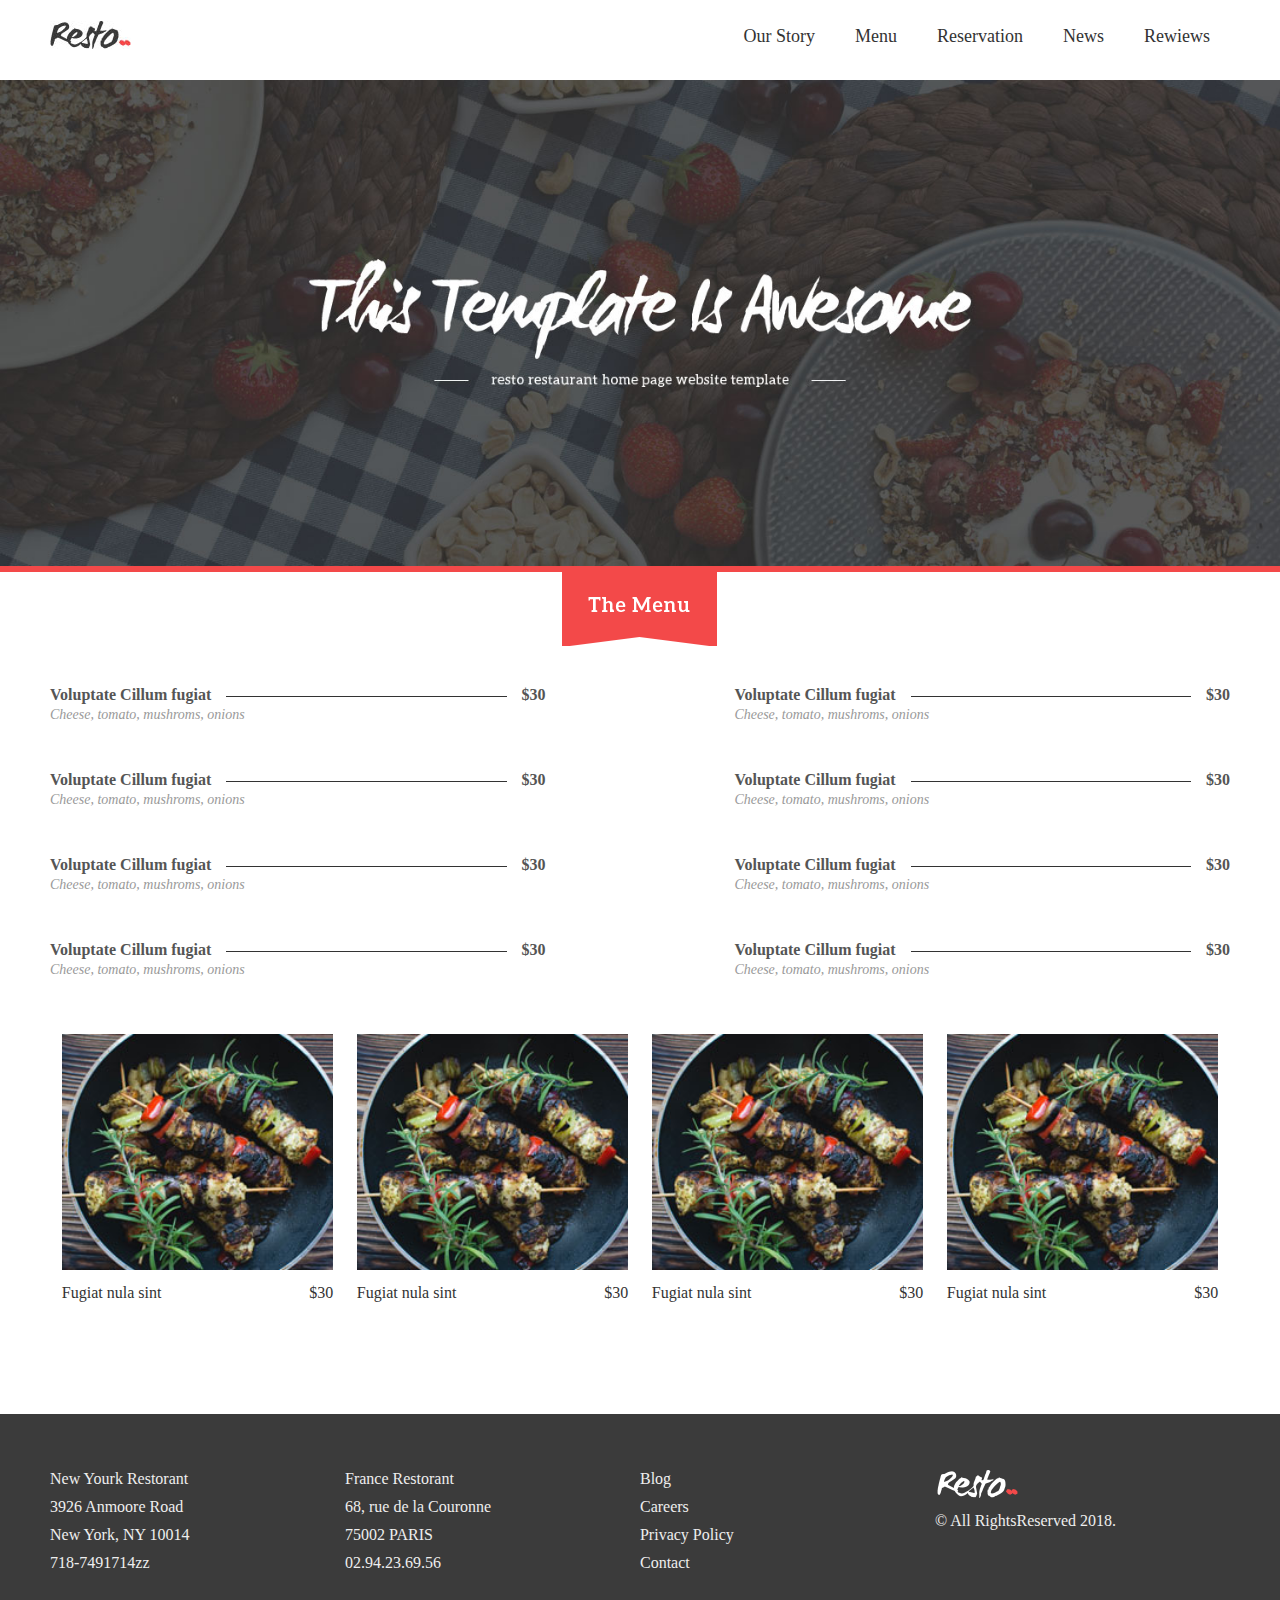
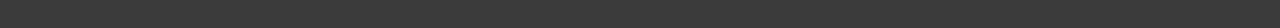
<file: client/index.html>
<!DOCTYPE html>
<html lang="en">
<head>
  <meta charset="UTF-8">
  <meta name="viewport" content="width=device-width, initial-scale=1.0">
  <meta http-equiv="X-UA-Compatible" content="ie=edge">
  <title>Resto</title>
  <link rel="stylesheet" href="main.css">
</head>
<body>
  <header>
    <div class="wrapper">
      <h1 class="logo">Resto</h1>
      <nav>
        <h2>Main Navigation</h2>
        <ul>
          <li><a href="">Our Story</a></li>
          <li><a href="">Menu</a></li>
          <li><a href="">Reservation</a></li>
          <li><a href="">News</a></li>
          <li><a href="">Rewiews</a></li>
        </ul>
      </nav>
    </div>
  </header>

  <!-- Start home page content -->

  <div id="main-banner">
    <img src="img/banner.jpg" alt="Welcome to Resto">
  </div>
  <div class="wrapper">
    <section id="home-menu">
      <h2>Menu</h2>
      <ul>
        <li>
          <span class="dish">Voluptate Cillum fugiat</span>
          <span class="price">$30</span>
          <span class="description">Cheese, tomato, mushroms, onions</span>
        </li>
        <li>
          <span class="dish">Voluptate Cillum fugiat</span>
          <span class="price">$30</span>
          <span class="description">Cheese, tomato, mushroms, onions</span>
        </li>
        <li>
          <span class="dish">Voluptate Cillum fugiat</span>
          <span class="price">$30</span>
          <span class="description">Cheese, tomato, mushroms, onions</span>
        </li>
        <li>
          <span class="dish">Voluptate Cillum fugiat</span>
          <span class="price">$30</span>
          <span class="description">Cheese, tomato, mushroms, onions</span>
        </li>
        <li>
          <span class="dish">Voluptate Cillum fugiat</span>
          <span class="price">$30</span>
          <span class="description">Cheese, tomato, mushroms, onions</span>
        </li>
        <li>
          <span class="dish">Voluptate Cillum fugiat</span>
          <span class="price">$30</span>
          <span class="description">Cheese, tomato, mushroms, onions</span>
        </li>
        <li>
          <span class="dish">Voluptate Cillum fugiat</span>
          <span class="price">$30</span>
          <span class="description">Cheese, tomato, mushroms, onions</span>
        </li>
        <li>
          <span class="dish">Voluptate Cillum fugiat</span>
          <span class="price">$30</span>
          <span class="description">Cheese, tomato, mushroms, onions</span>
        </li>
      </ul>
    </section>
    <section id="featured">
      <ul>
        <li>
          <img src="img/thumb-1.jpg" alt="">
          <a href="">Fugiat nula sint</a>
          <span>$30</span>
          <span class="rating"></span>
        </li>
        <li>
          <img src="img/thumb-1.jpg" alt="">
          <a href="">Fugiat nula sint</a>
          <span>$30</span>
          <span class="rating"></span>
        </li>
        <li>
          <img src="img/thumb-1.jpg" alt="">
          <a href="">Fugiat nula sint</a>
          <span>$30</span>
          <span class="rating"></span>
        </li>
        <li>
          <img src="img/thumb-1.jpg" alt="">
          <a href="">Fugiat nula sint</a>
          <span>$30</span>
          <span class="rating"></span>
        </li>
      </ul>
    </section>
  </div>

  <!-- End home page content -->

  <footer>
    <div class="wrapper">
      <ul>
        <li>New Yourk Restorant</li>
        <li>3926 Anmoore Road</li>
        <li>New York, NY 10014</li>
        <li>718-7491714zz</li>
      </ul>
      <ul>
        <li>France Restorant</li>
        <li>68, rue de la Couronne</li>
        <li>75002 PARIS</li>
        <li>02.94.23.69.56</li>
      </ul>
      <ul>
        <li><a href="">Blog</a></li>
        <li><a href="">Careers</a></li>
        <li><a href="">Privacy Policy</a></li>
        <li><a href="">Contact</a></li>
      </ul>
      <ul>
        <li><img src="img/white-logo.png" alt="logo"></li>
        <li>&copy; All RightsReserved 2018.</li>
      </ul>
    </div>
  </footer>
</body>
</html>
</file>
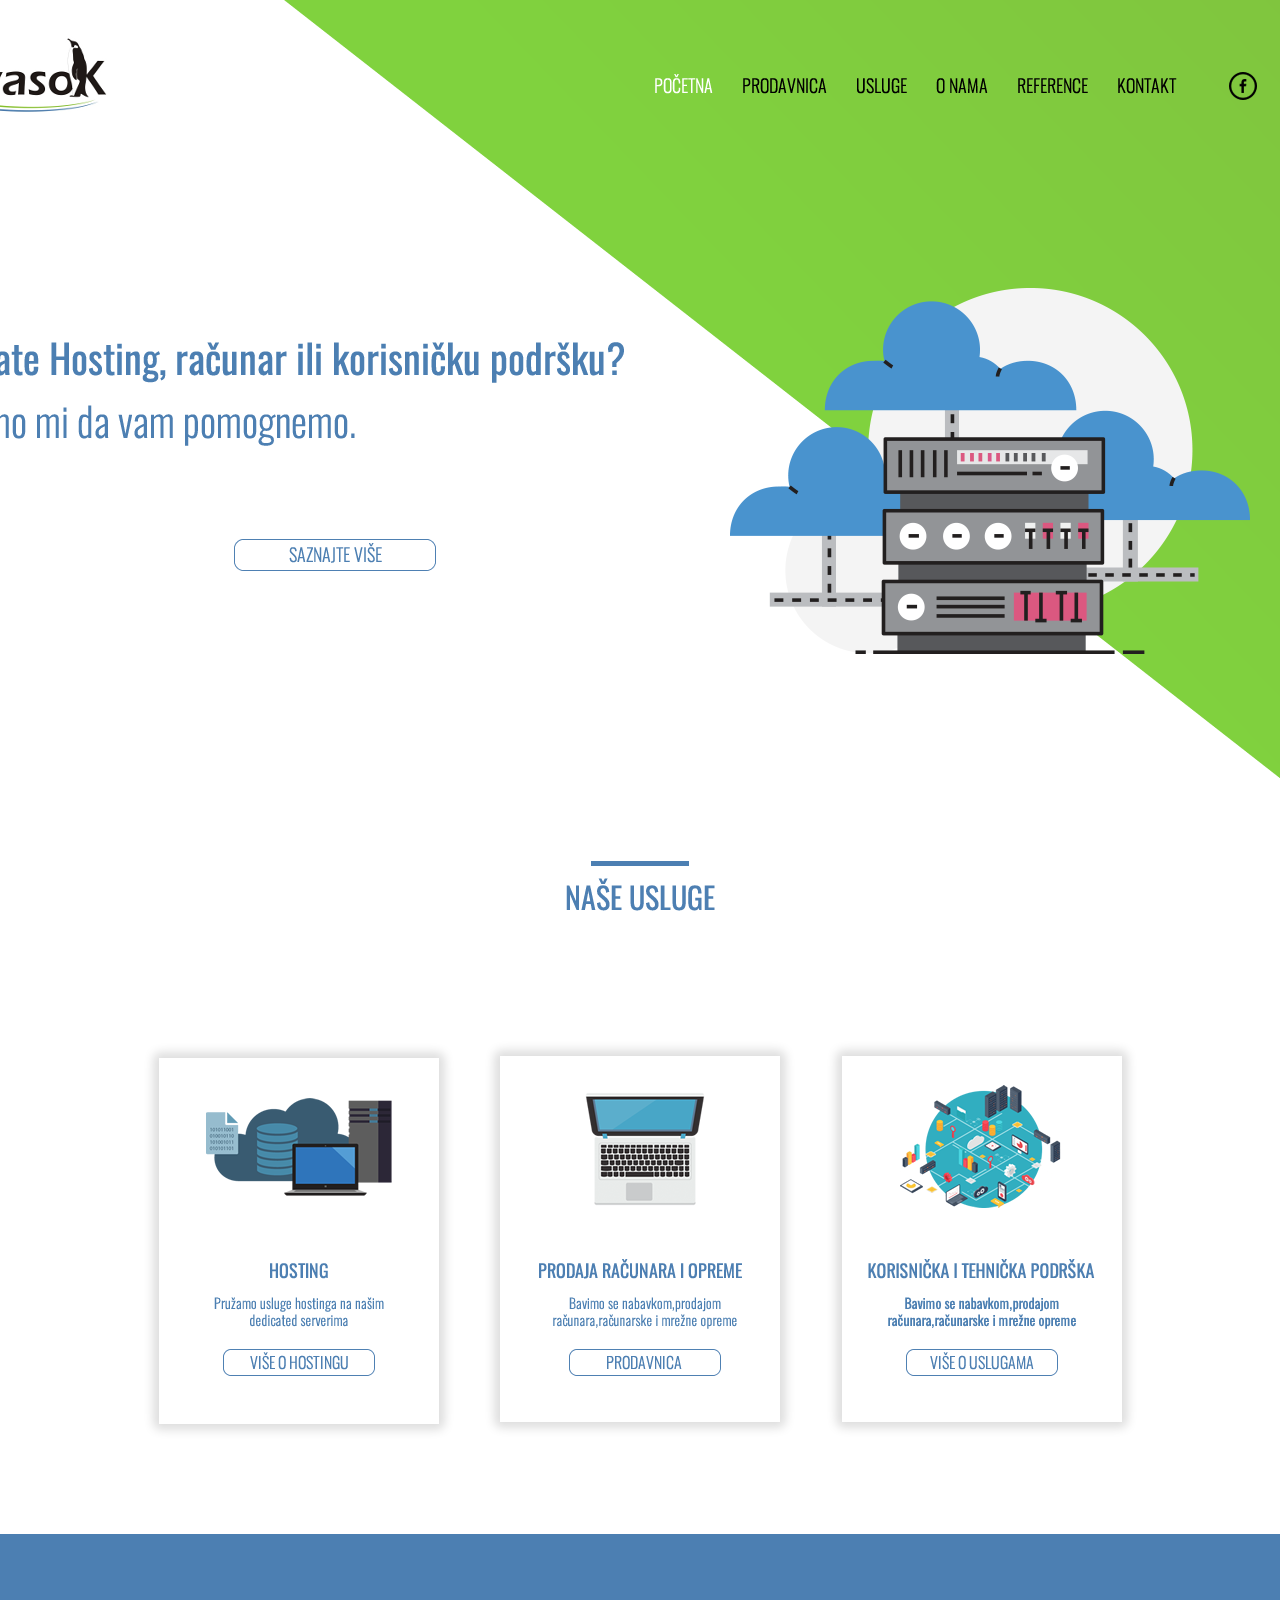
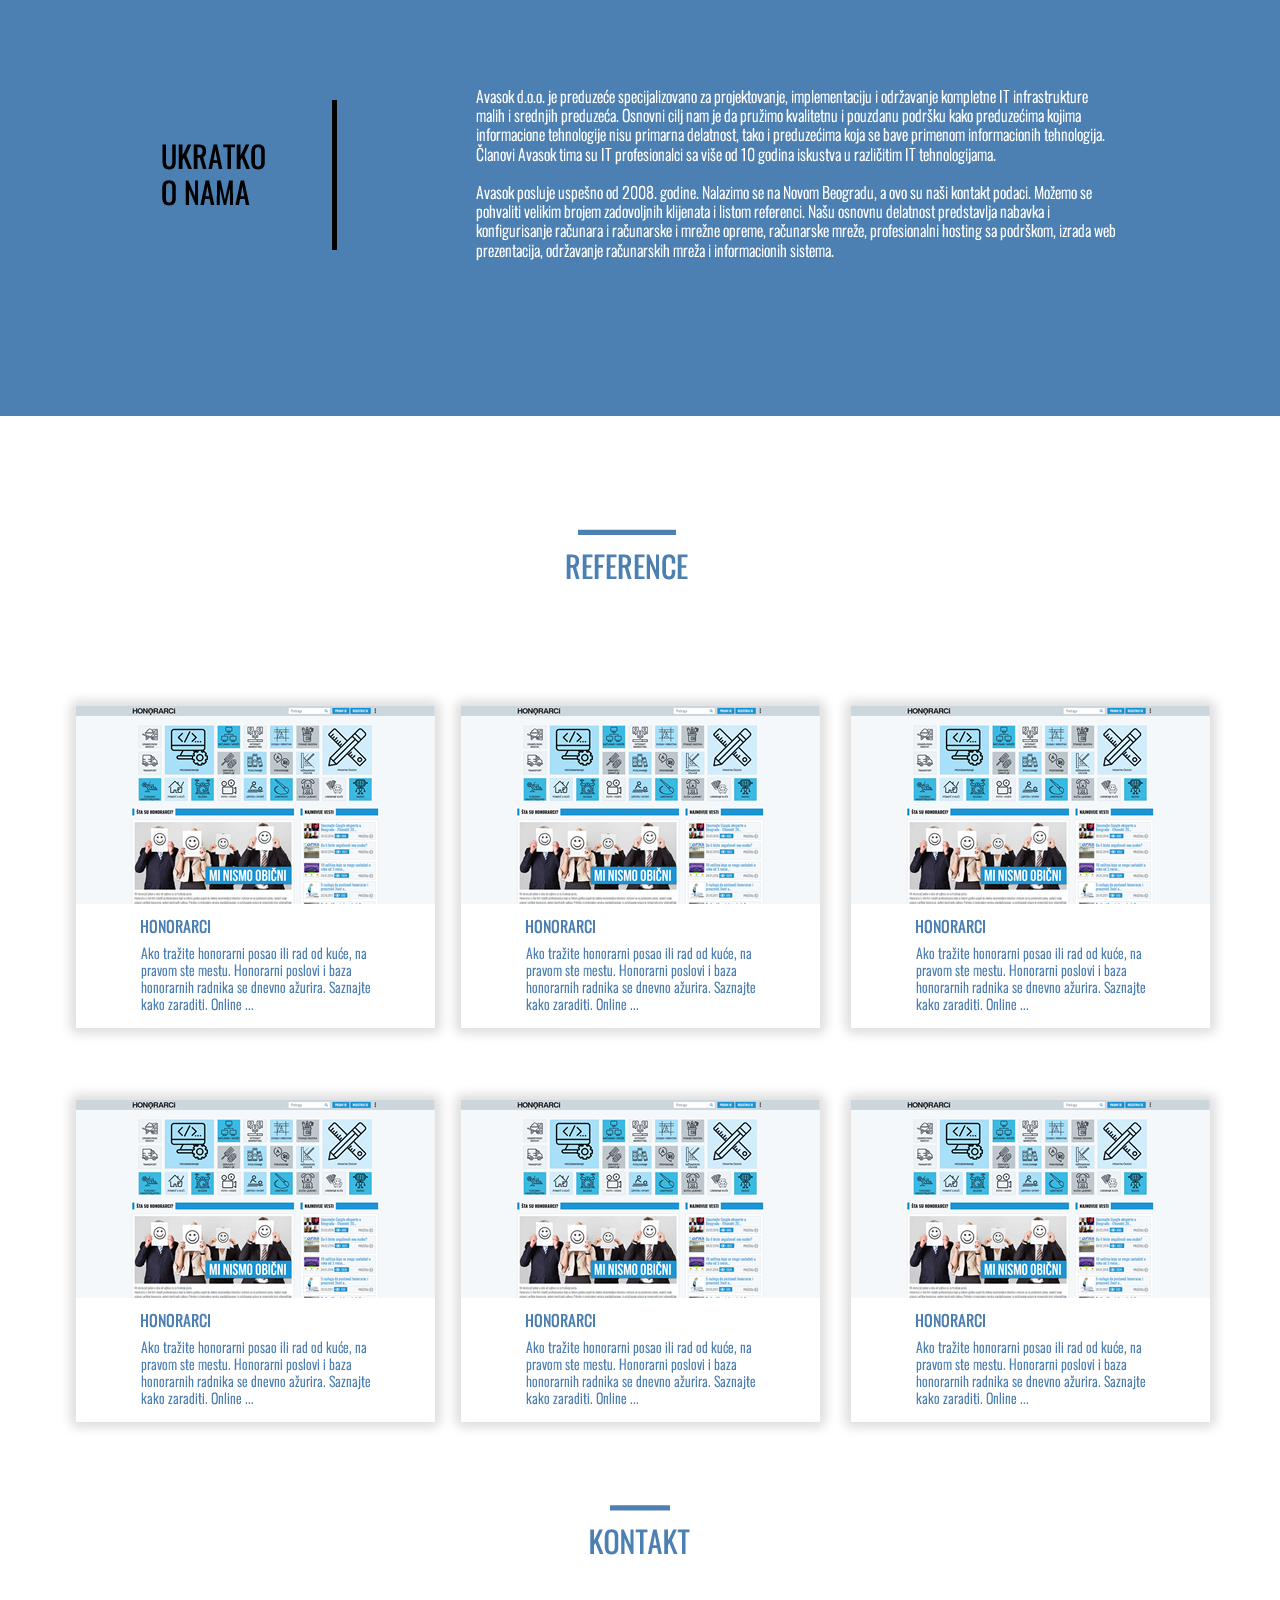
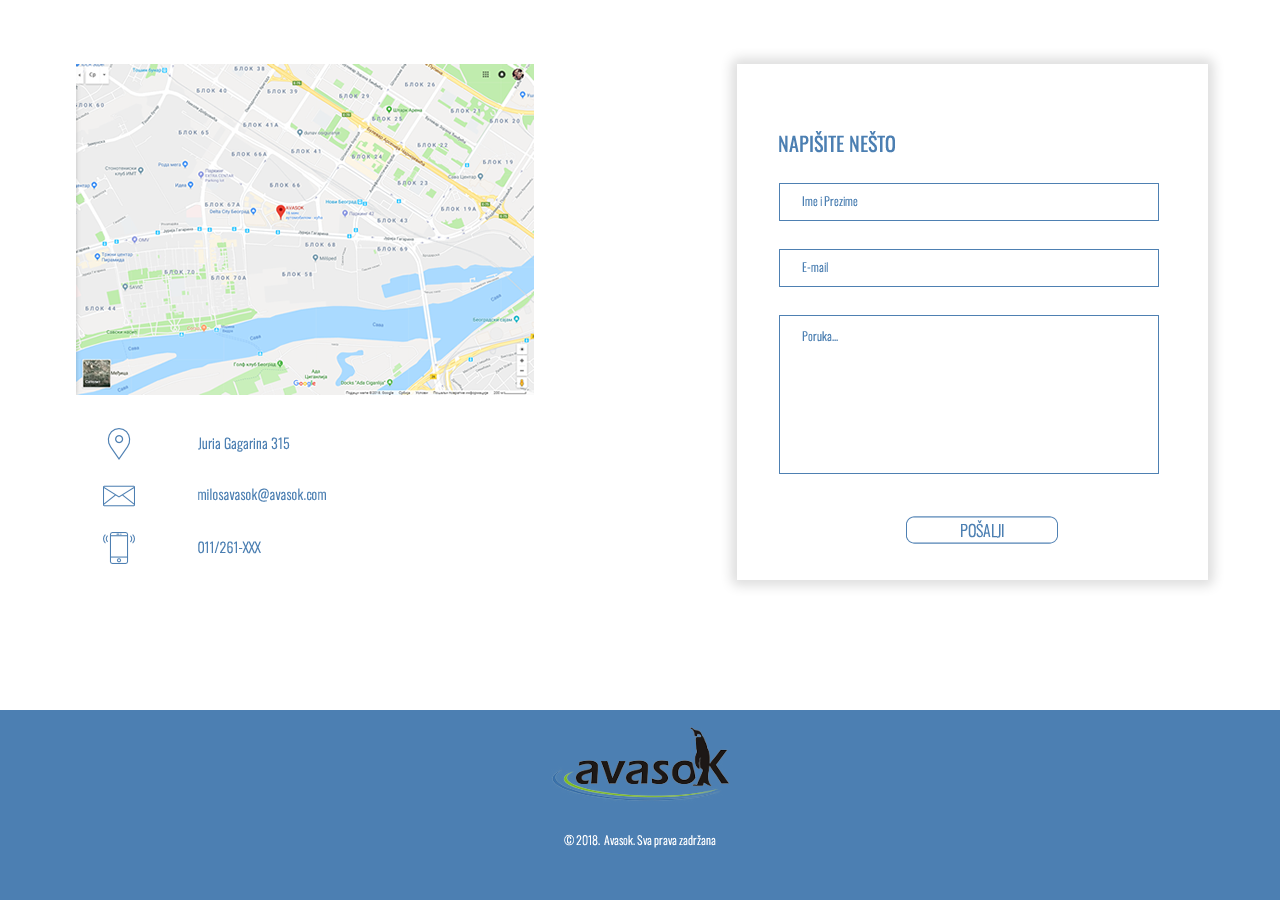
<file: klijent/veljko-ivanovic-desktop.html>
<!DOCTYPE html>
<html lang="sr">
<head>
  <meta charset="UTF-8">
  <meta name="viewport" content="width=device-width, initial-scale=1.0">
  <meta http-equiv="X-UA-Compatible" content="ie=edge">
  <title>Veljko Ivanović // Avasok</title>
  <style>
    body {
      margin: 0;
      height: 4100px;
      background-image: url("avasok-mockup-desktop.png");
      background-repeat: no-repeat;
      background-position: center top;
    }
  </style>
</head>
<body>

</body>
</html>
</file>
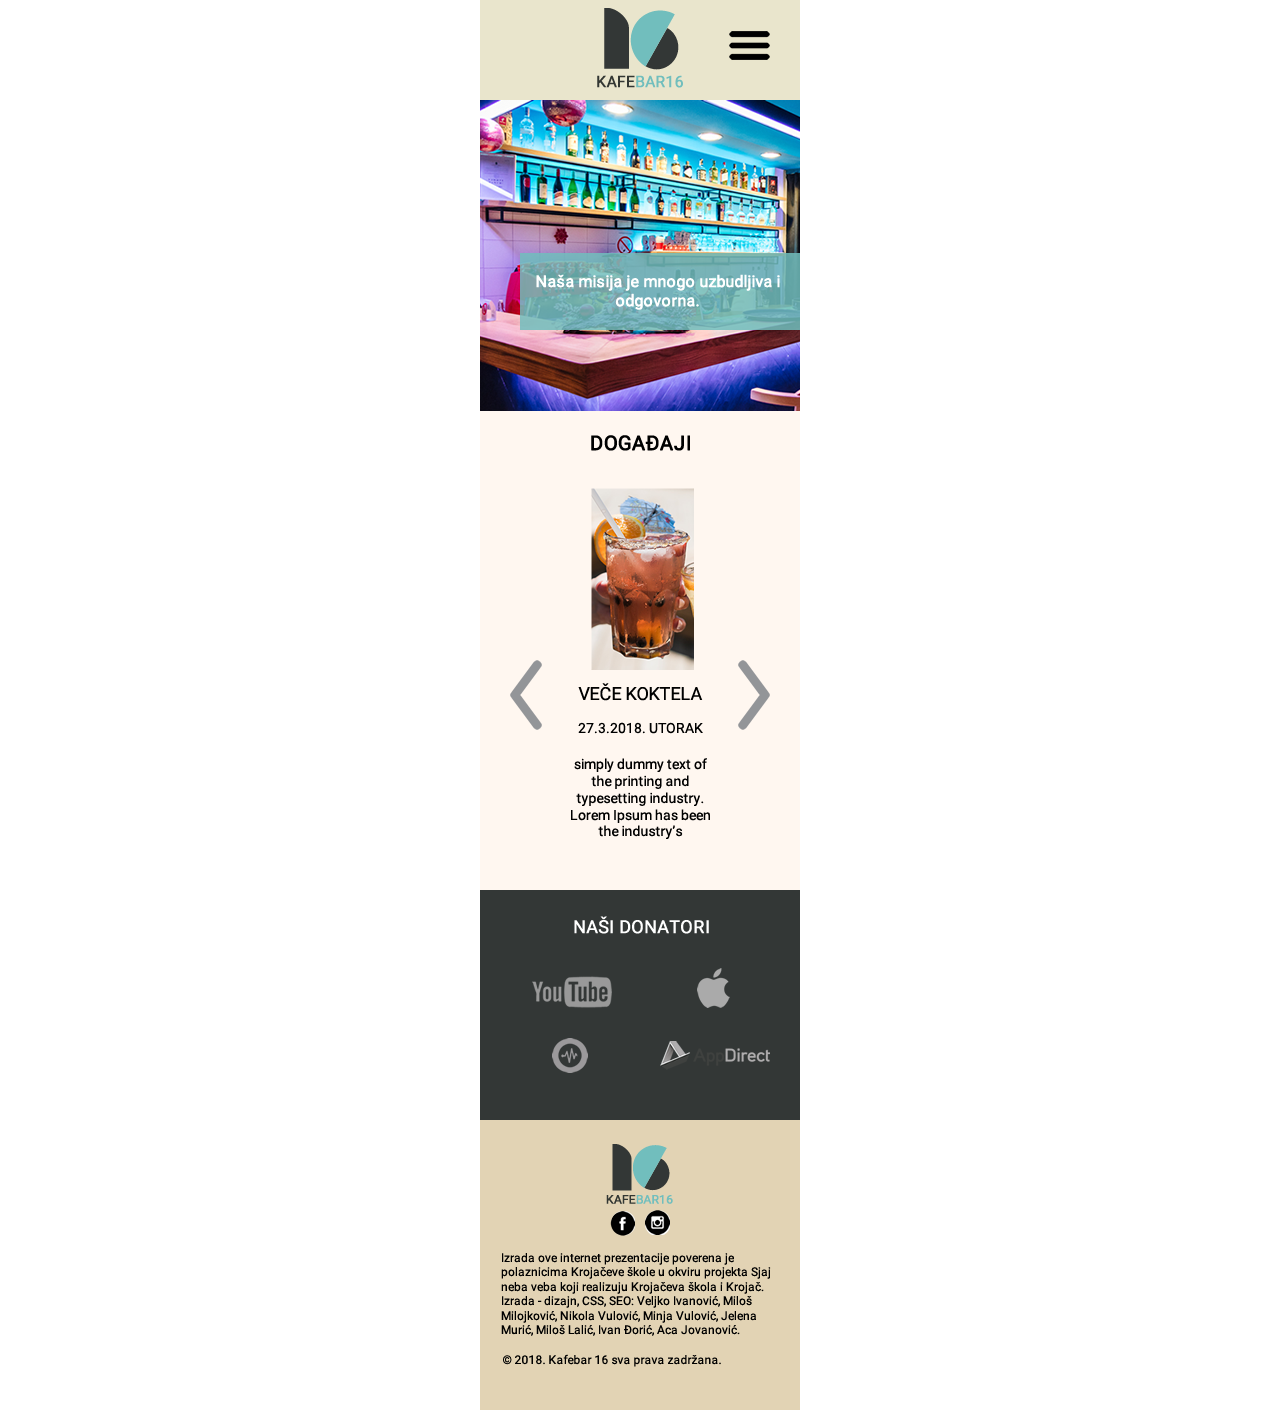
<file: klijent/veljko-ivanovic-mobile.html>
<!DOCTYPE html>
<html lang="sr">
<head>
  <meta charset="UTF-8">
  <meta name="viewport" content="width=device-width, initial-scale=1.0">
  <meta http-equiv="X-UA-Compatible" content="ie=edge">
  <title>Veljko Ivanović // Idejno rešenje Kafe Bar 16</title>
  <style>
    body {
      margin: 0;
      height: 1410px;
      background-image: url("16-mockup-mobile.png");
      background-repeat: no-repeat;
      background-position: center top;
    }
  </style>
</head>
<body>

</body>
</html>
</file>
<file: client/main.css>
body {
  font-size: Georgia;
  margin: 0;
}
.wrapper {
  width: 100%;
  max-width: 1180px;
  padding: 0 10px;
  margin: 0 auto;
}
h1.logo {
  background-image: url(img/logo.jpg);
  background-repeat: no-repeat;
  width: 100px;
  text-indent: -10000px;
  float: left;
}
header nav {
  float: right;
}
header nav h2 {
  text-indent: -10000px;
  height: 0;
  margin: 0;
}
header nav li {
  float: left;
  list-style: none;
  margin: 10px 20px;
}
header nav li a {
  text-decoration: none;
  color: #333;
  font-size: 18px;
}
#main-banner, #main-banner img {
  width: 100%;
}
#main-banner img {
  border-bottom: 6px solid #f34949;
}
#home-menu h2 {
  background-image: url(img/menu-head.png);
  background-repeat: no-repeat;
  width: 156px;
  height: 74px;
  text-indent: -10000px;
  margin: 0 auto;
  position: relative;
  top: -4px;
}
#home-menu ul {
  padding: 0;
  list-style: none;
}
#home-menu ul:after{
  content: "";
  clear: both;
  display: block;
}
#home-menu li {
  float: left;
  width: 42%;
  padding: 0;
  margin: 20px 0 20px 8%;
}
#home-menu li:nth-child(odd){
  margin: 20px 8% 20px 0;
}
.dish {
  float: left;
  color: #555;
  font-weight: bold;
  position: relative;
  z-index: 1;
  background: white;
  padding-right: 15px;
}
.price {
  float: right;
  color: #555;
  font-weight: bold;
  position: relative;
  z-index: 1;
  background: white;
  padding-left: 15px;
}
.description {
  clear: both;
  display: block;
  color: #999;
  font-style: italic;
  font-size: 14px;
  padding-top: 10px;
  border-top: 1px solid #333;
  position: relative;
  top: -8px;
}
#featured{
  margin-top: 10px;
}
#featured ul {
  padding: 0;
}
#featured li {
  float: left;
  width: 23%;
  margin: 1%;
  list-style: none;
}
#featured li img {
  width: 100%;
  margin-bottom: 10px;
}
#featured li a {
  color: #333;
  text-decoration: none;
  float: left;
}
#featured li span {
  float: right;
  color: #333;
}
#featured ul:after{
  content: "";
  clear: both;
  display: block;
}
footer {
  background: #3b3b3b;
  margin-top: 100px;
  padding: 30px 0;
}
footer:after{
  content: "";
  clear: both;
  display: block;
}
footer ul {
  float: left;
  padding: 0;
  list-style: none;
  color: #eee;
  width: 23%;
  margin-right: 2%;
}
footer li {
  margin: 10px 0;
}
footer a {
  color: #eee;
  text-decoration: none;
}
</file>
